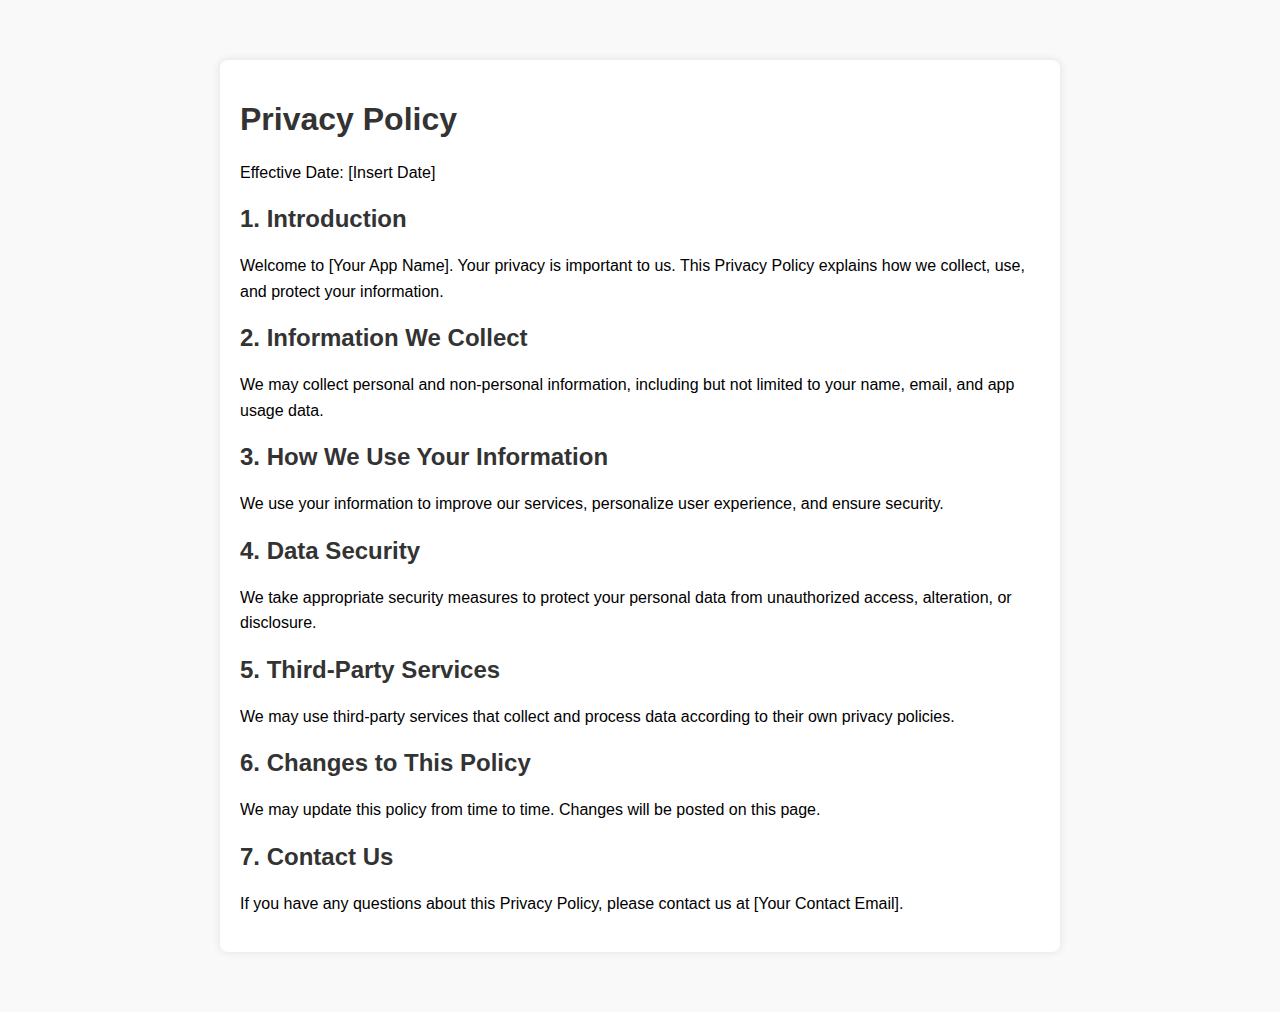
<file: privacy.html>
<!DOCTYPE html>
<html lang="en">
<head>
    <meta charset="UTF-8">
    <meta name="viewport" content="width=device-width, initial-scale=1.0">
    <title>Privacy Policy</title>
    <style>
        body { font-family: Arial, sans-serif; margin: 40px; padding: 20px; background-color: #f9f9f9; }
        .container { max-width: 800px; margin: auto; background: white; padding: 20px; border-radius: 8px; box-shadow: 0 0 10px rgba(0, 0, 0, 0.1); }
        h1, h2 { color: #333; }
        p { line-height: 1.6; }
    </style>
</head>
<body>
    <div class="container">
        <h1>Privacy Policy</h1>
        <p>Effective Date: [Insert Date]</p>
        
        <h2>1. Introduction</h2>
        <p>Welcome to [Your App Name]. Your privacy is important to us. This Privacy Policy explains how we collect, use, and protect your information.</p>
        
        <h2>2. Information We Collect</h2>
        <p>We may collect personal and non-personal information, including but not limited to your name, email, and app usage data.</p>
        
        <h2>3. How We Use Your Information</h2>
        <p>We use your information to improve our services, personalize user experience, and ensure security.</p>
        
        <h2>4. Data Security</h2>
        <p>We take appropriate security measures to protect your personal data from unauthorized access, alteration, or disclosure.</p>
        
        <h2>5. Third-Party Services</h2>
        <p>We may use third-party services that collect and process data according to their own privacy policies.</p>
        
        <h2>6. Changes to This Policy</h2>
        <p>We may update this policy from time to time. Changes will be posted on this page.</p>
        
        <h2>7. Contact Us</h2>
        <p>If you have any questions about this Privacy Policy, please contact us at [Your Contact Email].</p>
    </div>
</body>
</html>
</file>
